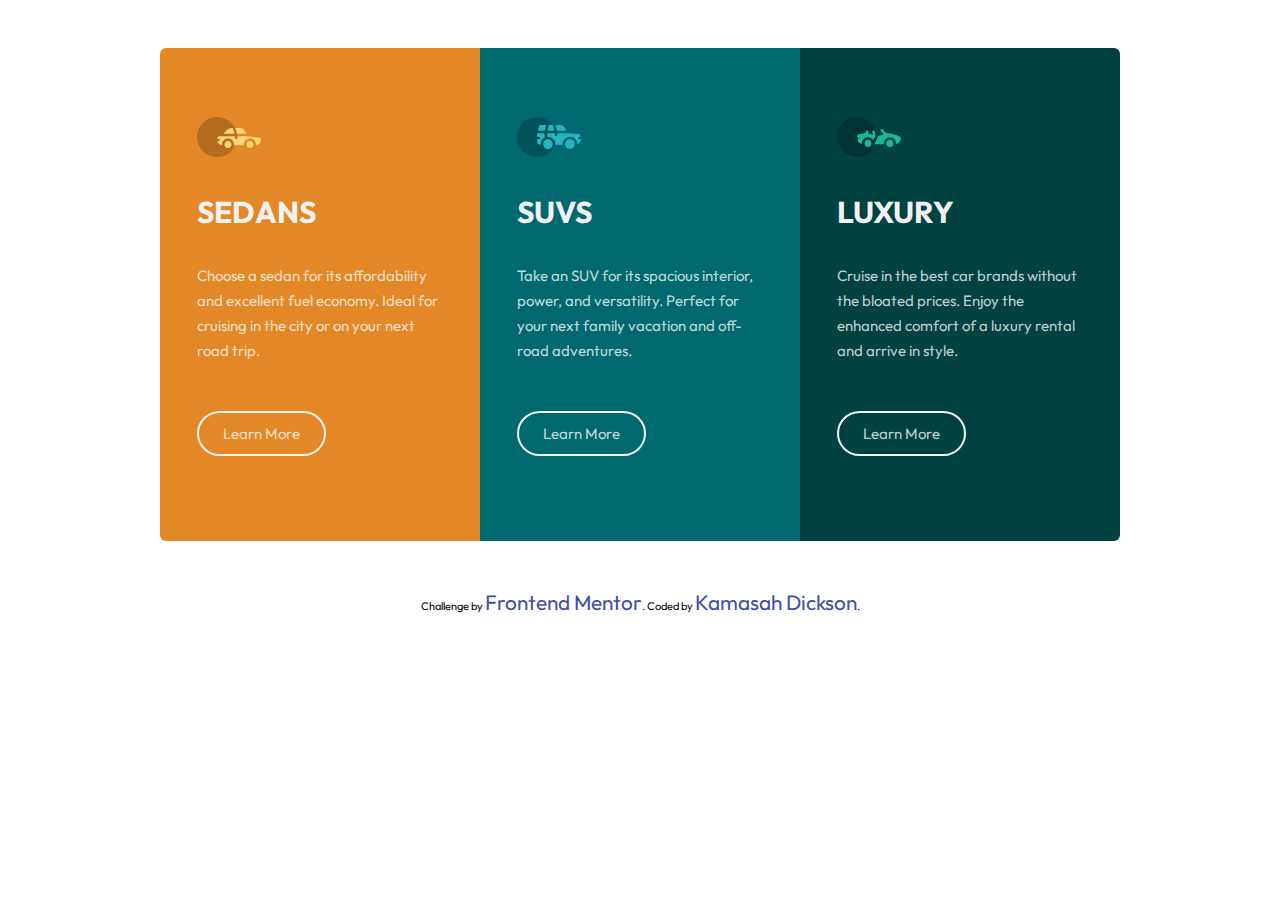
<file: index.html>
<!DOCTYPE html>
<html lang="en">
<head>
  <meta charset="UTF-8">
  <meta name="viewport" content="width=device-width, initial-scale=1.0"> <!-- displays site properly based on user's device -->
  <!-- css-link -->
  <link rel="stylesheet" href="./css/style.css">
  <!-- font-family -->
  <link rel="preconnect" href="https://fonts.googleapis.com">
<link rel="preconnect" href="https://fonts.gstatic.com" crossorigin>
<link href="https://fonts.googleapis.com/css2?family=Big+Shoulders+Display:wght@400;700&family=Outfit:wght@300;400;500&display=swap" rel="stylesheet">
  <!-- icon -->
  <link rel="icon" type="image/png" sizes="32x32" href="./images/favicon-32x32.png">
  
  <title>Frontend Mentor | 3-column preview card component</title>

  <!-- Feel free to remove these styles or customise in your own stylesheet 👍 -->
  <style>
    .attribution { font-size: 11px; text-align: center; }
    .attribution a { color: hsl(228, 45%, 44%); }
  </style>
</head>
<body>
  
<main class="main">
  <div class="container">
    <div class="box box1">
      <div class="inner">
        <div class="icon">
          <img src="./images/icon-sedans.svg" alt="Sedans">
        </div>
        <h1>Sedans</h1>
        <p>  Choose a sedan for its affordability and excellent fuel economy. Ideal for cruising in the city 
          or on your next road trip.</p>
          <a href="./page.html"><button type="button" class="btn">Learn More</button></a>

      </div>
    </div>
    <div class="box box2">
      <div class="inner">
        <div class="icon">
          <img src="./images/icon-suvs.svg" alt="Suv">
        </div>
        <h1>SUVs</h1>
        <p>  Take an SUV for its spacious interior, power, and versatility. Perfect for your next family vacation 
          and off-road adventures.</p>
          <a href="./page.html"><button type="button" class="btn">Learn More</button></a>

      </div>
    </div>
    <div class="box box3">
      <div class="inner">
        <div class="icon">
          <img src="./images/icon-luxury.svg" alt="Luxury">
        </div>
        <h1>Luxury</h1>
        <p>  Cruise in the best car brands without the bloated prices. Enjoy the enhanced comfort of a luxury 
          rental and arrive in style.</p>
          <a href="./page.html"><button type="button" class="btn">Learn More</button></a>

      </div>
    </div>
  </div>

  <div class="attribution">
    Challenge by <a href="https://www.frontendmentor.io?ref=challenge" target="_blank">Frontend Mentor</a>. 
    Coded by <a href="#">Kamasah Dickson</a>.
  </div>
</main>

  
</body>
</html>
</file>
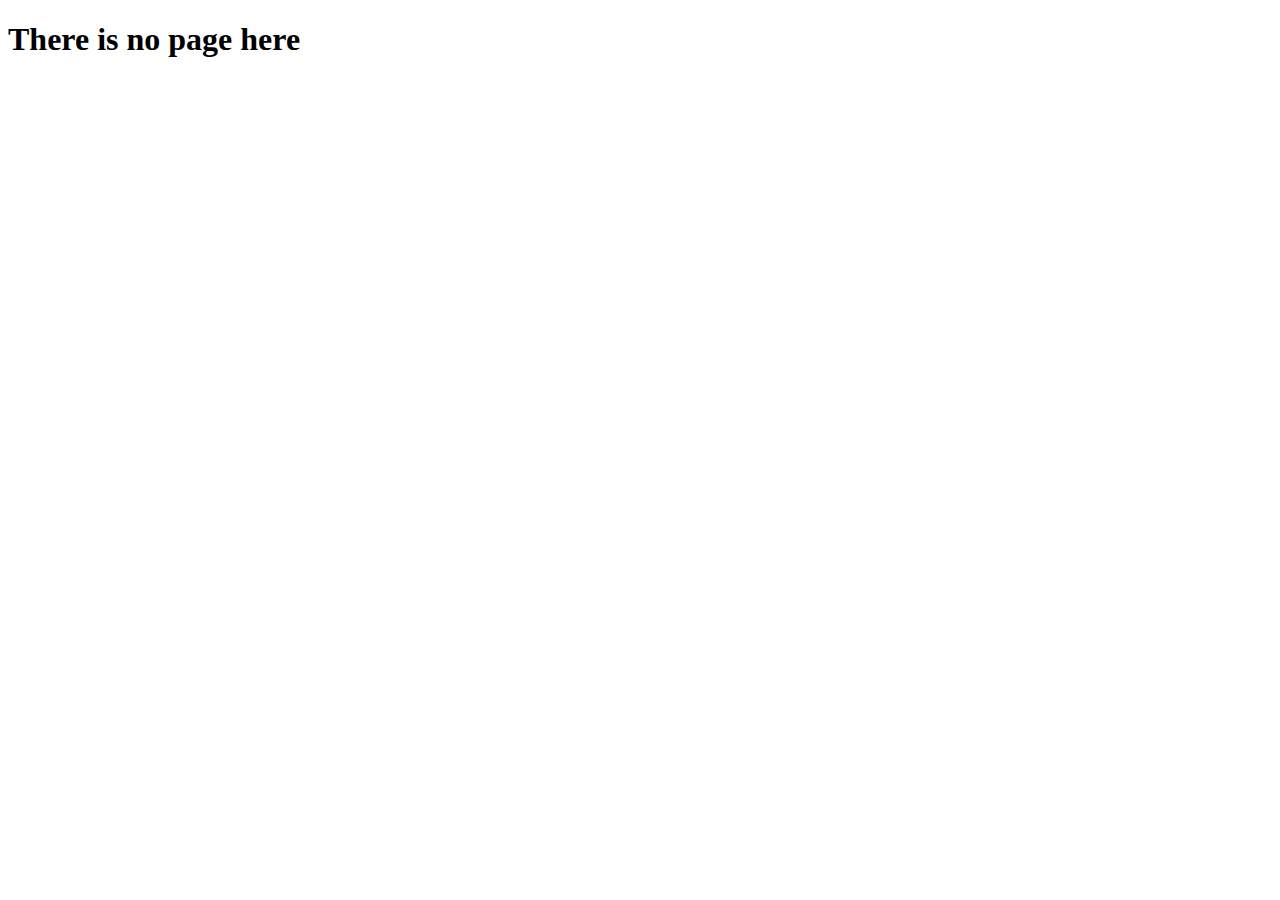
<file: page.html>
<!DOCTYPE html>
<html lang="en">
<head>
    <meta charset="UTF-8">
    <meta http-equiv="X-UA-Compatible" content="IE=edge">
    <meta name="viewport" content="width=device-width, initial-scale=1.0">
    <title>Document</title>
</head>
<body>
    <h1>There is no page here</h1>
</body>
</html>
</file>
<file: css/style.css>
* {
  padding: 0;
  box-sizing: border-box;
  margin: 0;
  font-family: "Big Shoulders Display", cursive;
  font-family: "Outfit", sans-serif;
}

:root {
  --box1-bg-color:hsl(31, 77%, 52%);
  --box2-bg-color:hsl(184, 100%, 22%);
  --box3-bg-color:hsl(179, 100%, 13%);
  --para-color:hsla(0, 0%, 100%, 0.75);
  --background-heading-buttons: hsl(0, 0%, 95%);
  --para-font:15px;
  --header-font-weight:700;
  --para-font-weight:400;
}

body {
  font-size: var(--para-font);
  width: 100%;
  height: 100vh;
  background-color:hsla(0, 0%, 100%, 0.75);
}

.main {
  display: flex;
  align-items: center;
  justify-content: space-between;
  flex-direction: column;
}
.main .container {
  padding: 3rem 0;
  width: 85%;
  margin: 0 auto;
  display: flex;
  flex-wrap: wrap;
  align-items: center;
  justify-content: center;
  padding: 3rem 1rem;
}
.main .container .box {
  flex: 1 1 250px;
  max-width: 320px;
  padding: 2rem 1rem;
}
.main .container .box .inner {
  padding: 1.3rem;
}
.main .container .box .icon {
  margin: 1rem 0;
}
.main .container .box .icon img {
  max-width: 100%;
}
.main .container .box h1 {
  margin: 2rem 0;
  color: var(--background-heading-buttons);
  font-weight: var(--header-font-weight);
  text-transform: uppercase;
}
.main .container .box p {
  color: var(--para-color);
  line-height: 25px;
  margin: 1rem 0;
}
.main .container .box .btn {
  margin: 2rem 0;
  border: 2px solid var(--background-heading-buttons);
  background: transparent;
  padding: 0.7rem 1.5rem;
  border-radius: 25px;
  color: var(--para-color);
  font-size: 15px;
  font-weight: var(--para-font-weight);
  transition: 0.4s ease;
  cursor: pointer;
}
.main .container .box .btn:hover {
  background-color: var(--background-heading-buttons);
}
.main .container .box1 {
  background-color: var(--box1-bg-color);
  border-top-left-radius: 6px;
  border-bottom-left-radius: 6px;
}
.main .container .box1 .btn:hover {
  color: var(--box1-bg-color);
}
.main .container .box2 {
  background-color: var(--box2-bg-color);
}
.main .container .box2 .btn:hover {
  color: var(--box2-bg-color);
}
.main .container .box3 {
  background-color: var(--box3-bg-color);
  border-top-right-radius: 6px;
  border-bottom-right-radius: 6px;
}
.main .container .box3 .btn:hover {
  color: var(--box3-bg-color);
}

@media screen and (max-width: 425px) {
  .main .container {
    width: 90%;
    padding: 3rem 1rem;
  }
  .main .container .box {
    flex: 1 1 200px;
    max-width: 100%;
    padding: 3rem 1rem;
  }
  .main .container .box1 {
    background-color: var(--box1-bg-color);
    border-top-left-radius: 7px;
    border-top-right-radius: 7px;
  }
  .main .container .box1 .btn:hover {
    color: var(--box1-bg-color);
  }
  .main .container .box2 {
    background-color: var(--box2-bg-color);
  }
  .main .container .box2 .btn:hover {
    color: var(--box2-bg-color);
  }
  .main .container .box3 {
    background-color: var(--box3-bg-color);
    border-bottom-right-radius: 7px;
    border-bottom-left-radius: 7px;
  }
  .main .container .box3 .btn:hover {
    color: var(--box3-bg-color);
  }
}
.attribution {
  position: static;
  bottom: 0;
  left: 0;
  right: 0;
}
.attribution a {
  font-size: 1.3rem;
  color: #000;
  text-decoration: none;
}/*# sourceMappingURL=style.css.map */
</file>
